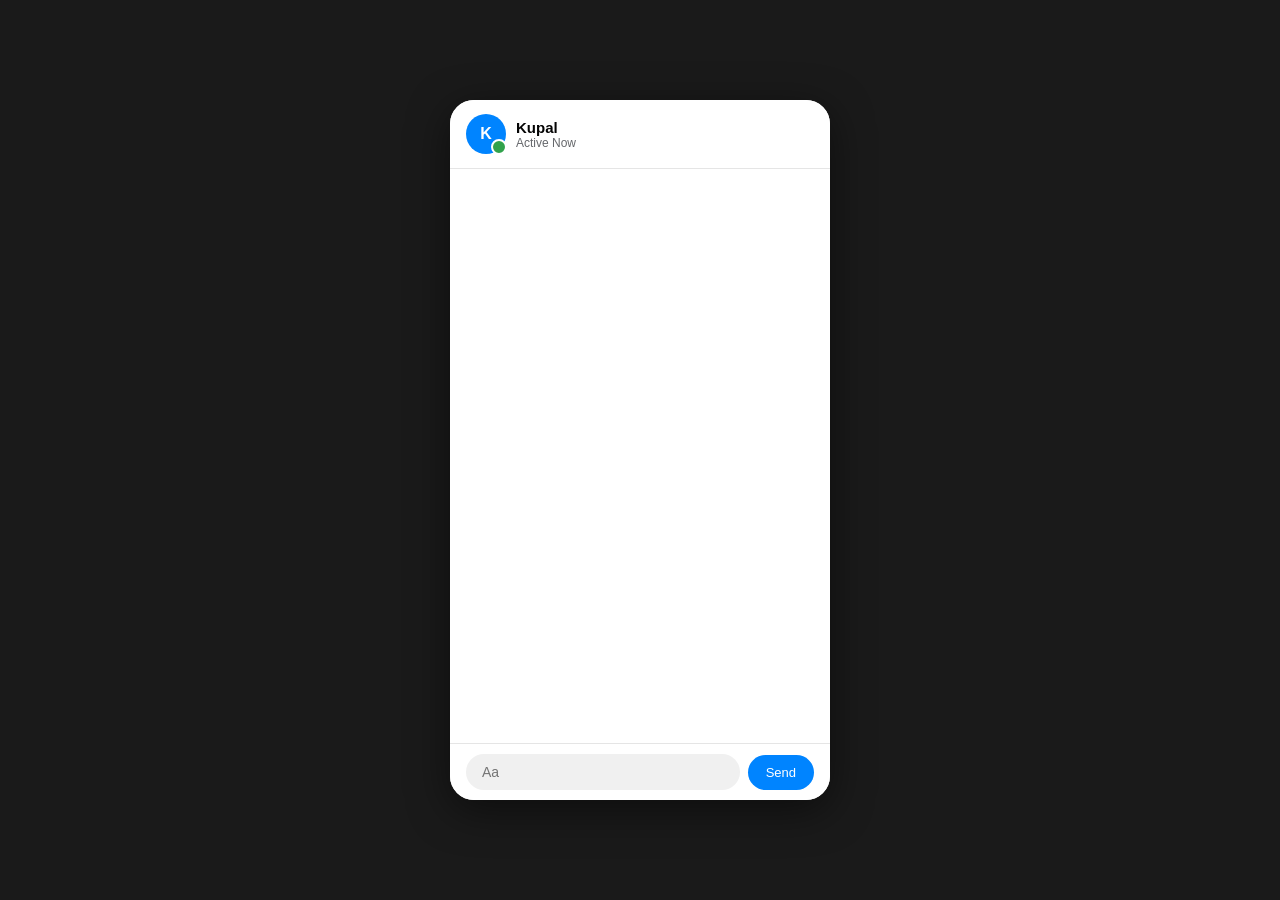
<file: index.html>
<!DOCTYPE html>
<html lang="en">
<head>
    <meta charset="UTF-8">
    <meta name="viewport" content="width=device-width, initial-scale=1.0">
    <title>Kupal na Chatbot</title>
    <link rel="stylesheet" href="style.css">
</head>
<body>
    <div class="phone-frame">
        <div class="chat-header">
            <div class="avatar">K</div>
            <div class="head-info">
                <div class="header-name">Kupal</div>
                <div class="header-status" id="header-status">Active Now</div>
            </div>
        </div>

        <div class="chat-messages" id="chat-messages">

        </div>

        <div class="suggested-replies" id="suggested-replies">

        </div>

        <div class="chat-input-area">
            <input type="text" id="chat-input" placeholder="Aa" autocomplete="off">
            <button id="send-btn">Send</button>
        </div>

    </div>
    <audio id="bgm" src="song.mp3" preload="auto"></audio>

    <script src="script.js"></script>
</body>
</html>
</file>
<file: style.css>
* {
  margin: 0;
  padding: 0;
  box-sizing: border-box;
  font-family: 'Segoe UI', Roboto, Arial, sans-serif;
}

body {
  background: #1a1a1a;
  display: flex;
  justify-content: center;
  align-items: center;
  min-height: 100vh;
}

.phone-frame {
  width: 380px;
  height: 700px;
  background: #ffffff;
  border-radius: 24px;
  overflow: hidden;
  display: flex;
  flex-direction: column;
  box-shadow: 0 10px 40px rgba(0,0,0,0.5);
}

.chat-header {
  display: flex;
  align-items: center;
  gap: 10px;
  padding: 14px 16px;
  background: #ffffff;
  border-bottom: 1px solid #e5e5e5;
}

.avatar {
  width: 40px;
  height: 40px;
  border-radius: 50%;
  background: #0084ff;
  color: white;
  display: flex;
  align-items: center;
  justify-content: center;
  font-weight: bold;
  position: relative; 
}

.avatar::after {
  content: "";
  position: absolute;
  bottom: -1px;
  right: -1px;
  width: 12px;
  height: 12px;
  background: #31a24c;
  border: 2px solid #ffffff;
  border-radius: 50%;
}

.header-name {
  font-weight: 600;
  font-size: 15px;
  color: #050505;
}

.header-status {
  font-size: 12px;
  color: #65676b;
}

.chat-messages {
  flex: 1;
  overflow-y: auto;
  padding: 16px;
  display: flex;
  flex-direction: column;
  gap: 6px;
  background: #ffffff;
}

.bubble {
  max-width: 70%;
  padding: 10px 14px;
  border-radius: 18px;
  font-size: 14px;
  line-height: 1.35;
  word-wrap: break-word;
  animation: pop-in 0.2s ease;
}

.bubble.them {
  background: #f0f0f0;
  color: #050505;
  align-self: flex-start;
  border-bottom-left-radius: 4px;
}

.bubble.me {
  background: #0084ff;
  color: white;
  align-self: flex-end;
  border-bottom-right-radius: 4px;
}

.timestamp-label {
  align-self: center;
  font-size: 11px;
  color: #65676b;
  margin: 10px 0 4px 0;
}

.bubble.typing {
  background: #f0f0f0;
  align-self: flex-start;
  display: flex;
  gap: 4px;
  align-items: center;
  border-bottom-left-radius: 4px;
}

.typing-dot {
  width: 6px;
  height: 6px;
  border-radius: 50%;
  background: #8a8d91;
  animation: bounce 1.2s infinite;
}

.typing-dot:nth-child(2) { animation-delay: 0.2s; }
.typing-dot:nth-child(3) { animation-delay: 0.4s; }

@keyframes bounce {
  0%, 60%, 100% { transform: translateY(0); opacity: 0.6; }
  30% { transform: translateY(-4px); opacity: 1; }
}

@keyframes pop-in {
  from { opacity: 0; transform: translateY(6px); }
  to { opacity: 1; transform: translateY(0); }
}

.suggested-replies {
  display: flex;
  gap: 8px;
  padding: 10px 16px 16px 16px;
  flex-wrap: wrap;
}

.reply-chip {
  border: 1px solid #0084ff;
  color: #0084ff;
  background: white;
  padding: 8px 16px;
  border-radius: 18px;
  font-size: 13px;
  cursor: pointer;
  transition: background 0.15s ease;
}

.reply-chip:hover {
  background: #e7f3ff;
}

.reply-chip:active {
  background: #0084ff;
  color: white;
}

.seen-label {
  align-self: flex-end;
  font-size: 11px;
  color: #65676b;
  margin-top: 2px;
  margin-right: 4px;
}

.chat-input-area {
  display: flex;
  align-items: center;
  gap: 8px;
  padding: 10px 16px;
  border-top: 1px solid #e5e5e5;
  background: #ffffff;
}

#chat-input {
  flex: 1;
  border: none;
  outline: none;
  background: #f0f0f0;
  padding: 10px 16px;
  border-radius: 20px;
  font-size: 14px;
}

#send-btn {
  border: none;
  background: #0084ff;
  color: white;
  padding: 10px 18px;
  border-radius: 20px;
  font-size: 13px;
  cursor: pointer;
}

#send-btn:hover {
  background: #006fd6;
}

#send-btn:disabled {
  background: #b3d7ff;
  cursor: not-allowed;
}
</file>
